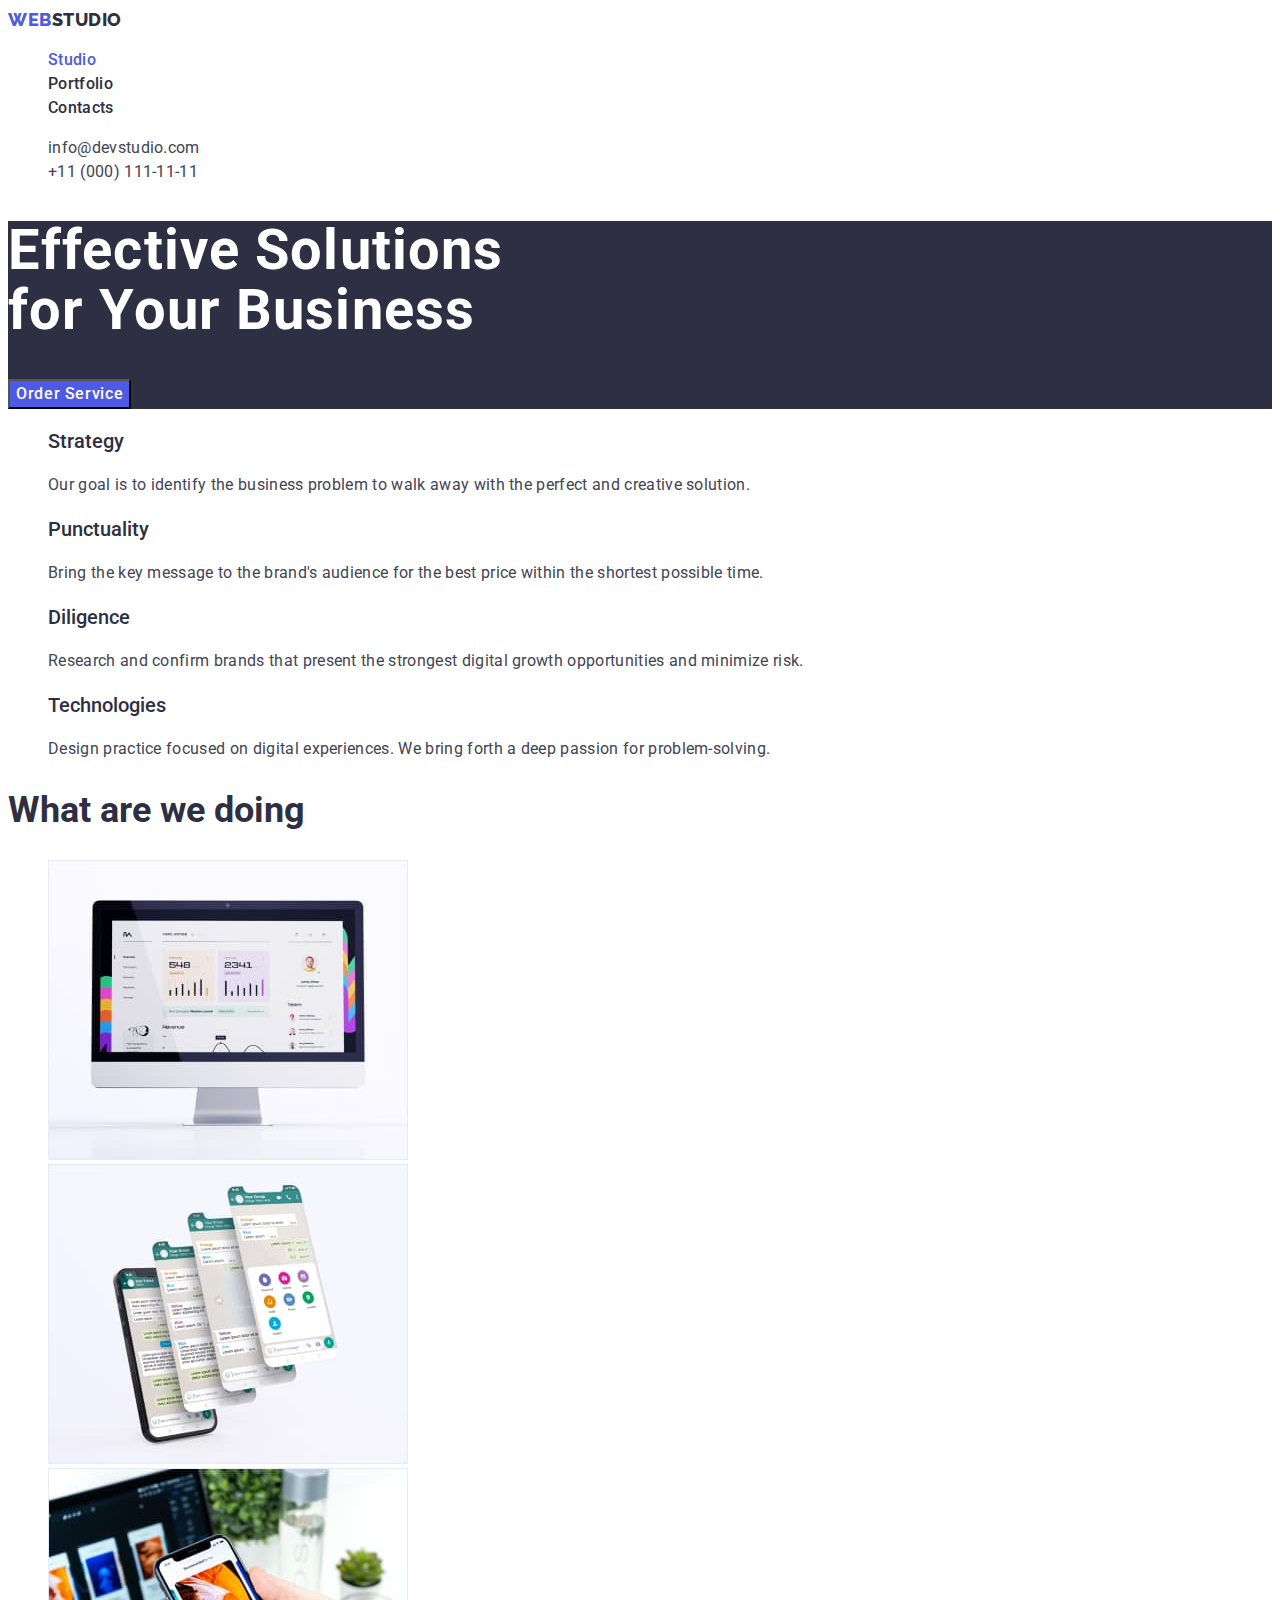
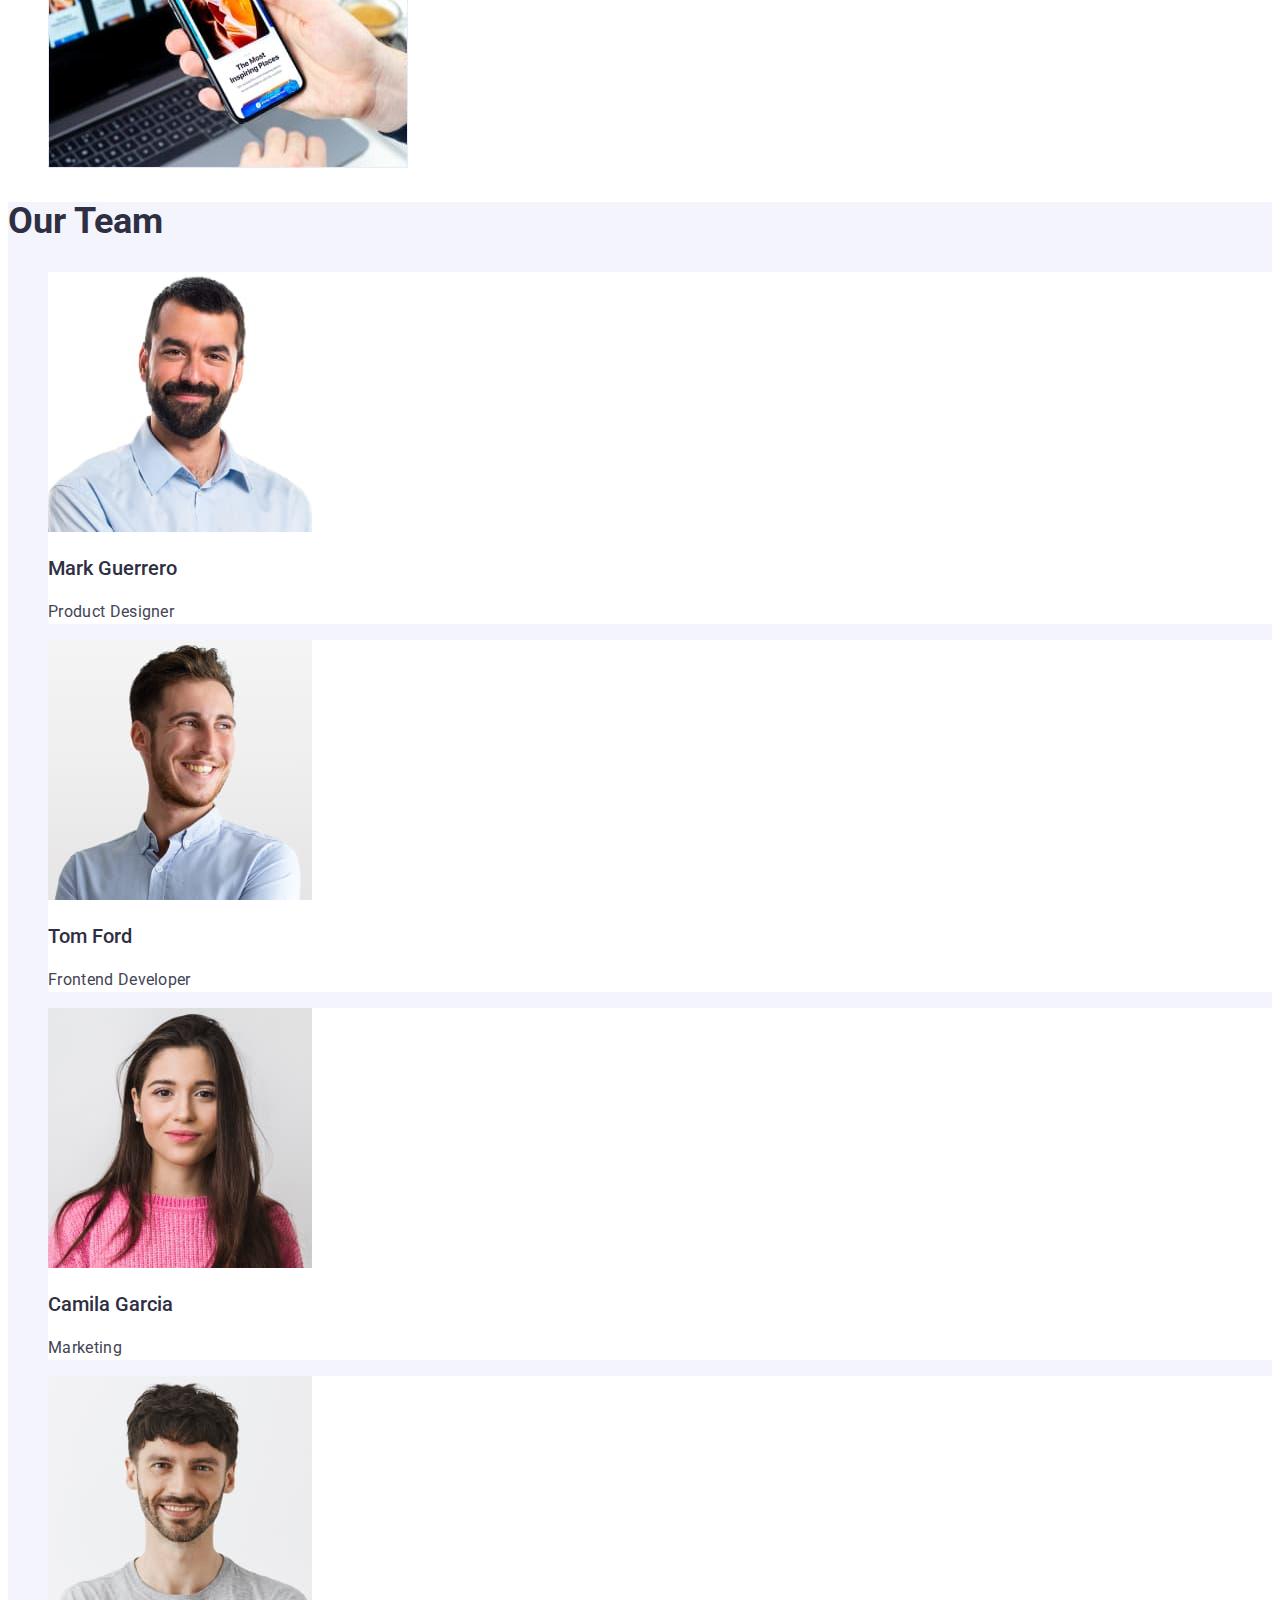
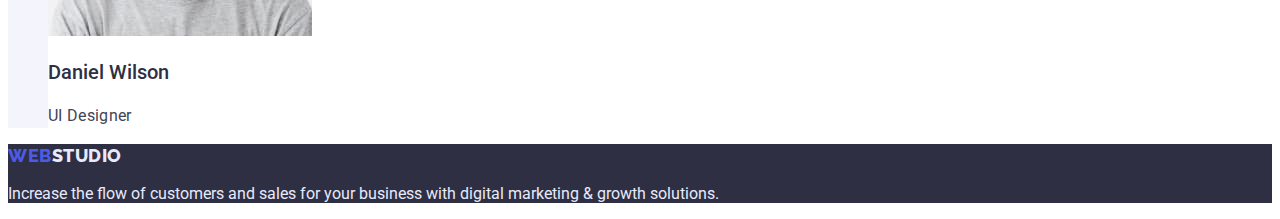
<file: index.html>
<!DOCTYPE html>
<html lang="en">
  <head>
    <meta charset="UTF-8" />
    <meta http-equiv="X-UA-Compatible" content="IE=edge" />
    <meta name="viewport" content="width=device-width, initial-scale=1.0" />
    <title>WebStudio</title>
    <link rel="preconnect" href="https://fonts.googleapis.com" />
    <link rel="preconnect" href="https://fonts.gstatic.com" crossorigin />
    <link
      href="https://fonts.googleapis.com/css2?family=Raleway:wght@800&family=Roboto:wght@400;500;700;900&display=swap"
      rel="stylesheet"
    />
    <link rel="stylesheet" href="./css/styles.css" />
  </head>
  <body>
    <header class="header">
      <nav class="navigation">
        <a href="./index.html" class="logo"
          >Web<span class="first-logo text">Studio</span></a
        >
        <ul class="site-nav">
          <li class="item">
            <a href="./index.html" class="link current">Studio</a>
          </li>
          <li class="item">
            <a href="./portfolio.html" class="link">Portfolio</a>
          </li>
          <li class="item"><a href="#" class="link">Contacts</a></li>
        </ul>
      </nav>

      <address class="address">
        <ul class="address-links">
          <li>
            <a href="mailto:info@devstudio.com" class="address-link"
              >info@devstudio.com</a
            >
          </li>
          <li>
            <a href="tel:+110001111111" class="address-link"
              >+11 (000) 111-11-11</a
            >
          </li>
        </ul>
      </address>
    </header>
    <main>
      <section class="hero-section">
        <h1 class="hero-title">
          Effective Solutions <br />
          for Your Business
        </h1>
        <button type="button" class="hero-button">Order Service</button>
      </section>
      <section class="section">
        <h2 class="invisible-title">Advances</h2>
        <ul class="list">
          <li>
            <h3 class="title">Strategy</h3>
            <p class="primary-text">
              Our goal is to identify the business problem to walk away with the
              perfect and creative solution.
            </p>
          </li>
          <li>
            <h3 class="title">Punctuality</h3>
            <p class="primary-text">
              Bring the key message to the brand's audience for the best price
              within the shortest possible time.
            </p>
          </li>
          <li>
            <h3 class="title">Diligence</h3>
            <p class="primary-text">
              Research and confirm brands that present the strongest digital
              growth opportunities and minimize risk.
            </p>
          </li>
          <li>
            <h3 class="title">Technologies</h3>
            <p class="primary-text">
              Design practice focused on digital experiences. We bring forth a
              deep passion for problem-solving.
            </p>
          </li>
        </ul>
      </section>
      <section class="section">
        <h2 class="section-title">What are we doing</h2>
        <ul class="list">
          <li>
            <img
              src="./images/computer.jpg"
              alt="Computer"
              width="360"
              height="300"
            />
          </li>
          <li>
            <img
              src="./images/phone.jpg"
              alt="Phone"
              width="360"
              height="300"
            />
          </li>
          <li>
            <img
              src="./images/search-phone.jpg"
              alt="Search in phones"
              width="360"
              height="300"
            />
          </li>
        </ul>
      </section>
      <section class="team-section">
        <h2 class="section-title">Our Team</h2>
        <ul class="list">
          <li class="list-title">
            <img
              src="./images/mark.jpg"
              alt="Mark Guerrero"
              width="264"
              height="260"
            />
            <h3 class="title">Mark Guerrero</h3>
            <p class="primary-text">Product Designer</p>
          </li>
          <li class="list-title">
            <img
              src="./images/tom.jpg"
              alt="Tom Ford"
              width="264"
              height="260"
            />
            <h3 class="title">Tom Ford</h3>
            <p class="primary-text">Frontend Developer</p>
          </li>
          <li class="list-title">
            <img
              src="./images/camila.jpg"
              alt="Camila Garcia"
              width="264"
              height="260"
            />
            <h3 class="title">Camila Garcia</h3>
            <p class="primary-text">Marketing</p>
          </li>
          <li class="list-title">
            <img
              src="./images/daniel.jpg"
              alt="Daniel Wilson"
              width="264"
              height="260"
            />
            <h3 class="title">Daniel Wilson</h3>
            <p class="primary-text">UI Designer</p>
          </li>
        </ul>
      </section>
    </main>
    <footer class="footer">
      <a href="./index.html" class="logo"
        >Web<span class="second-logo text">Studio</span></a
      >
      <p class="footer-text">
        Increase the flow of customers and sales for your business with digital
        marketing & growth solutions.
      </p>
    </footer>
  </body>
</html>
</file>
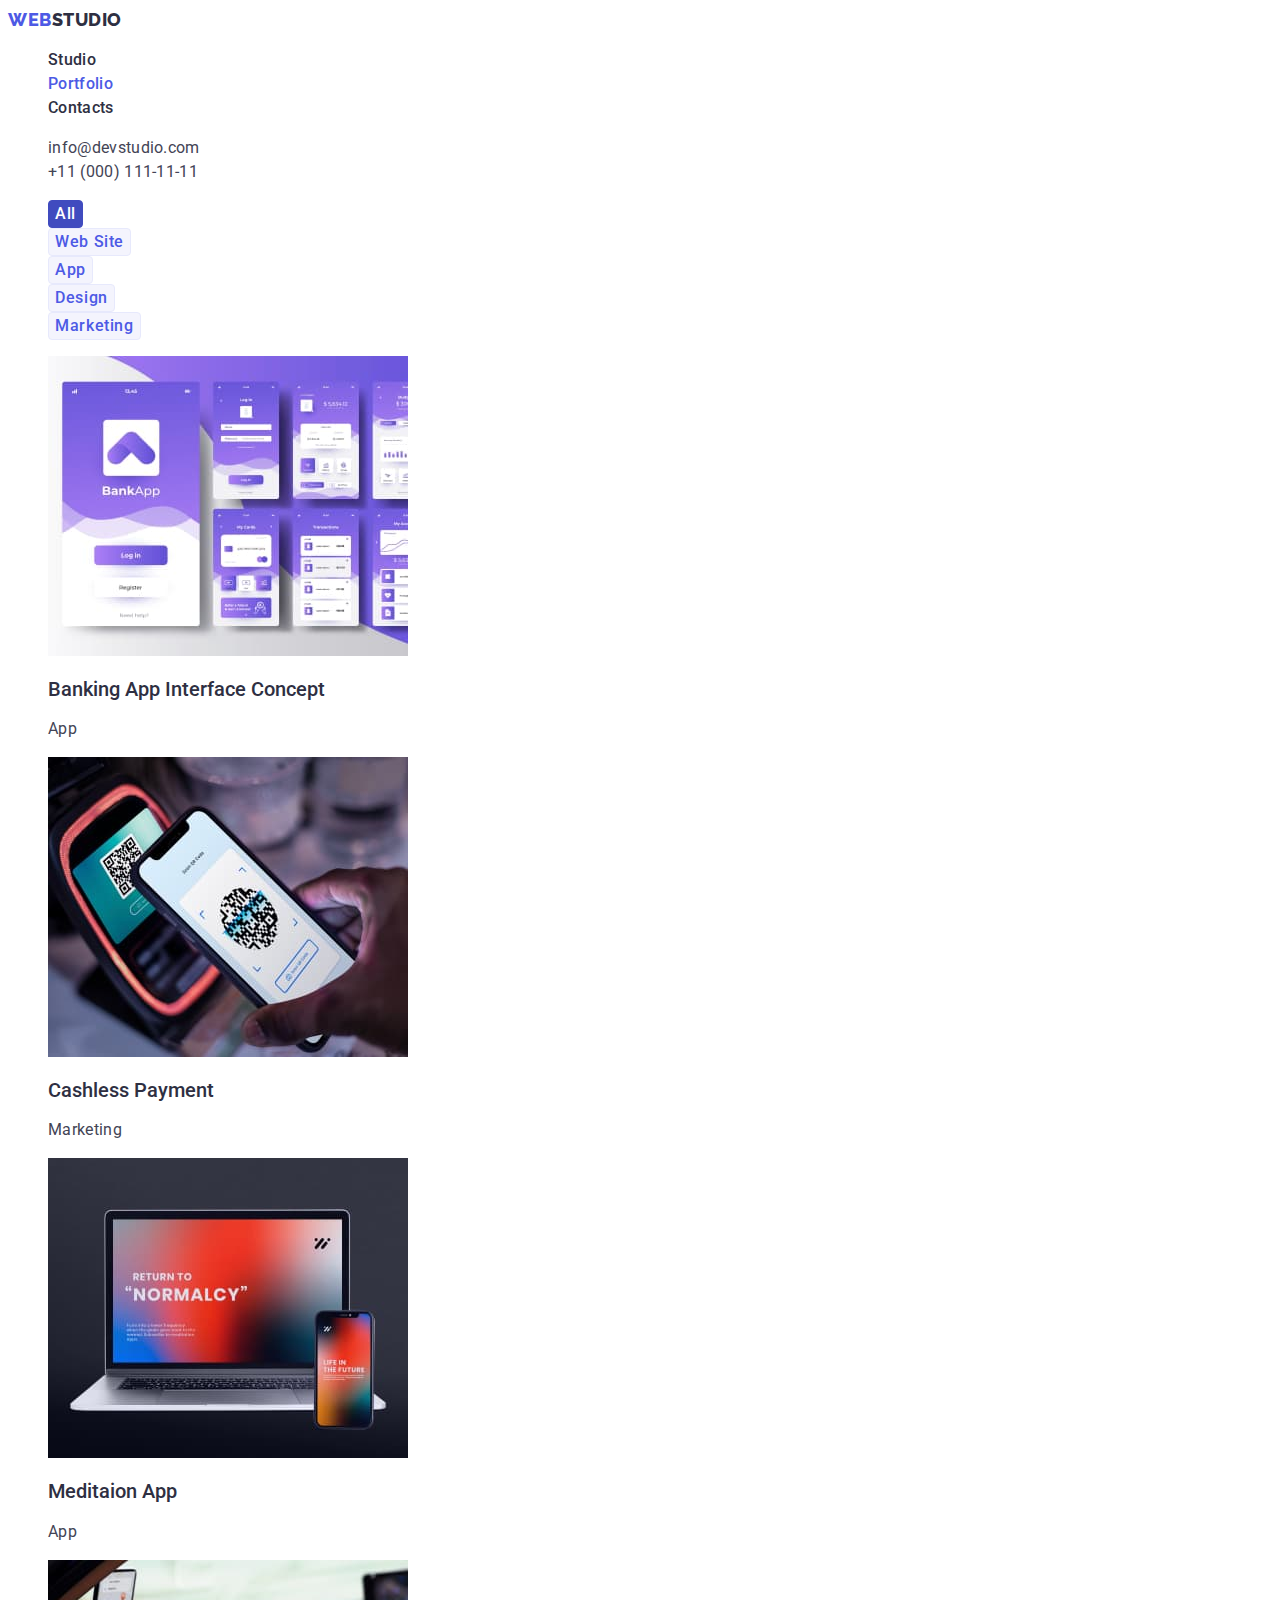
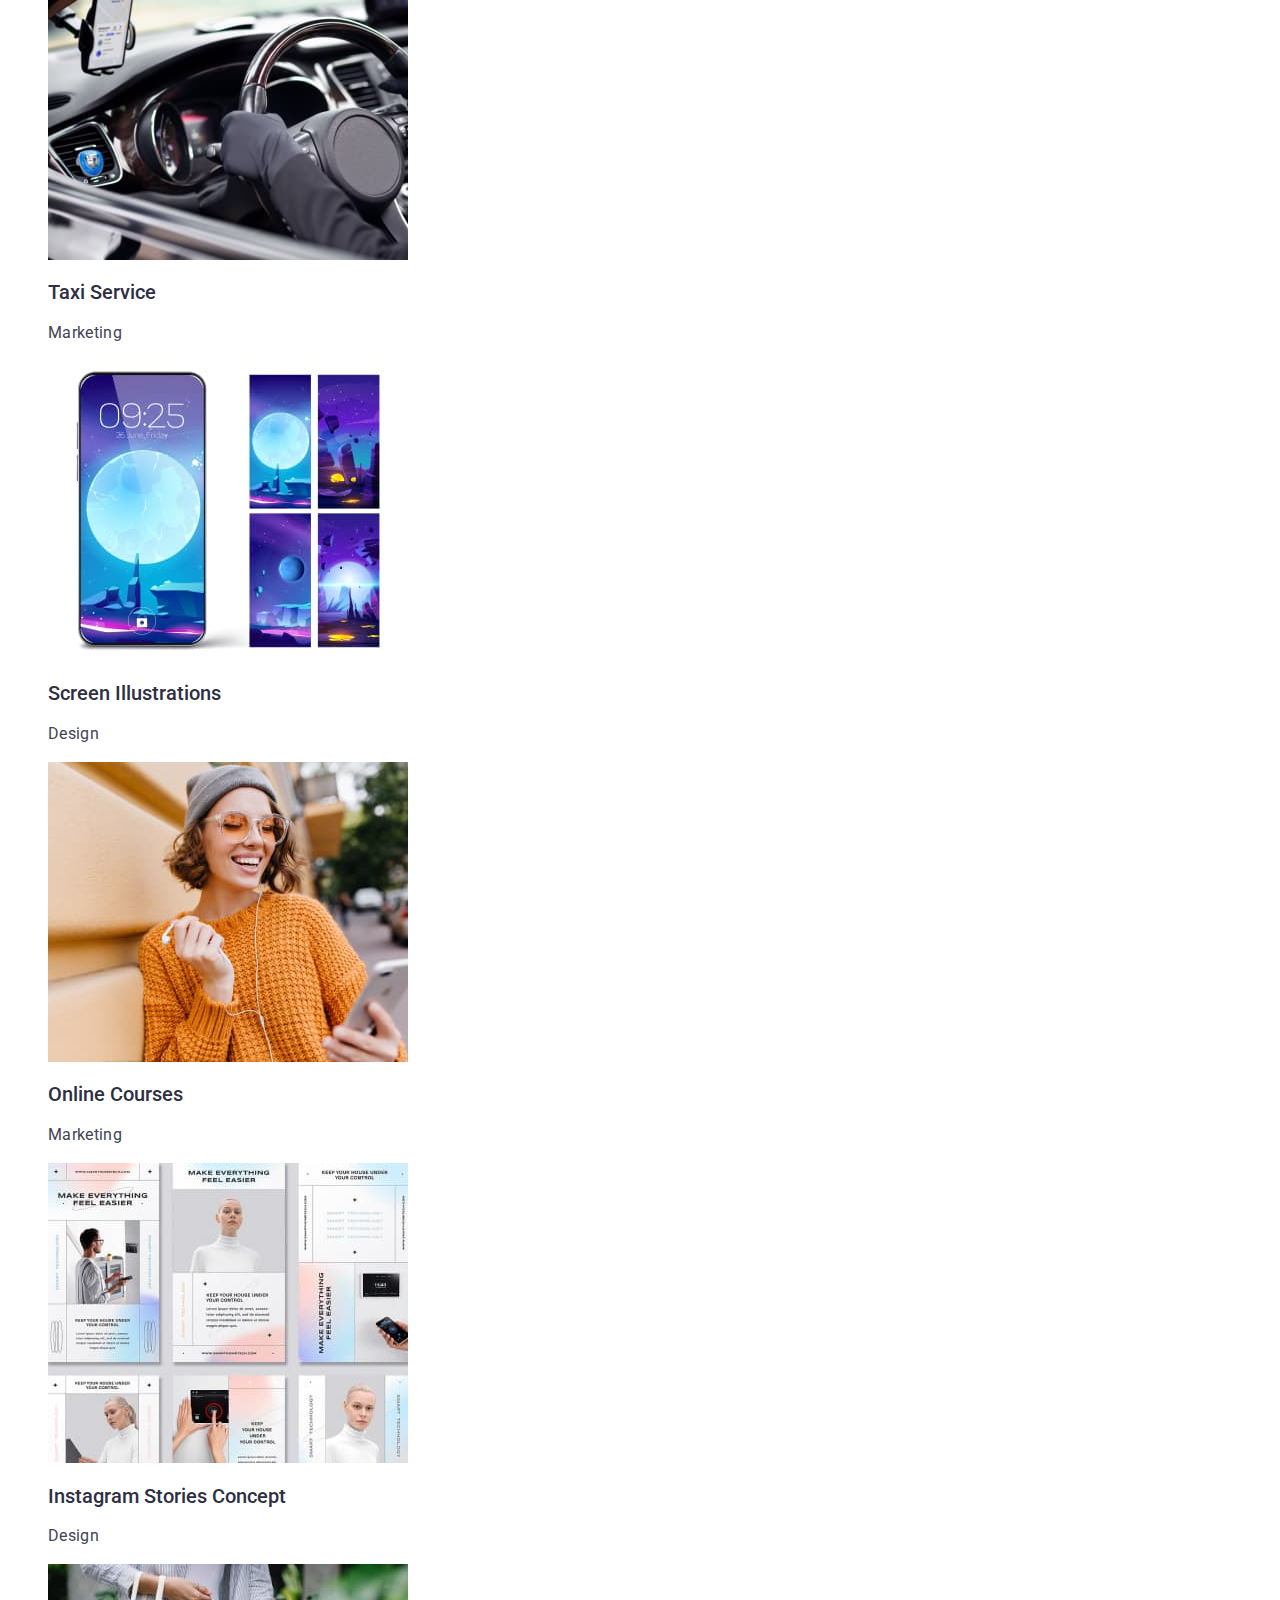
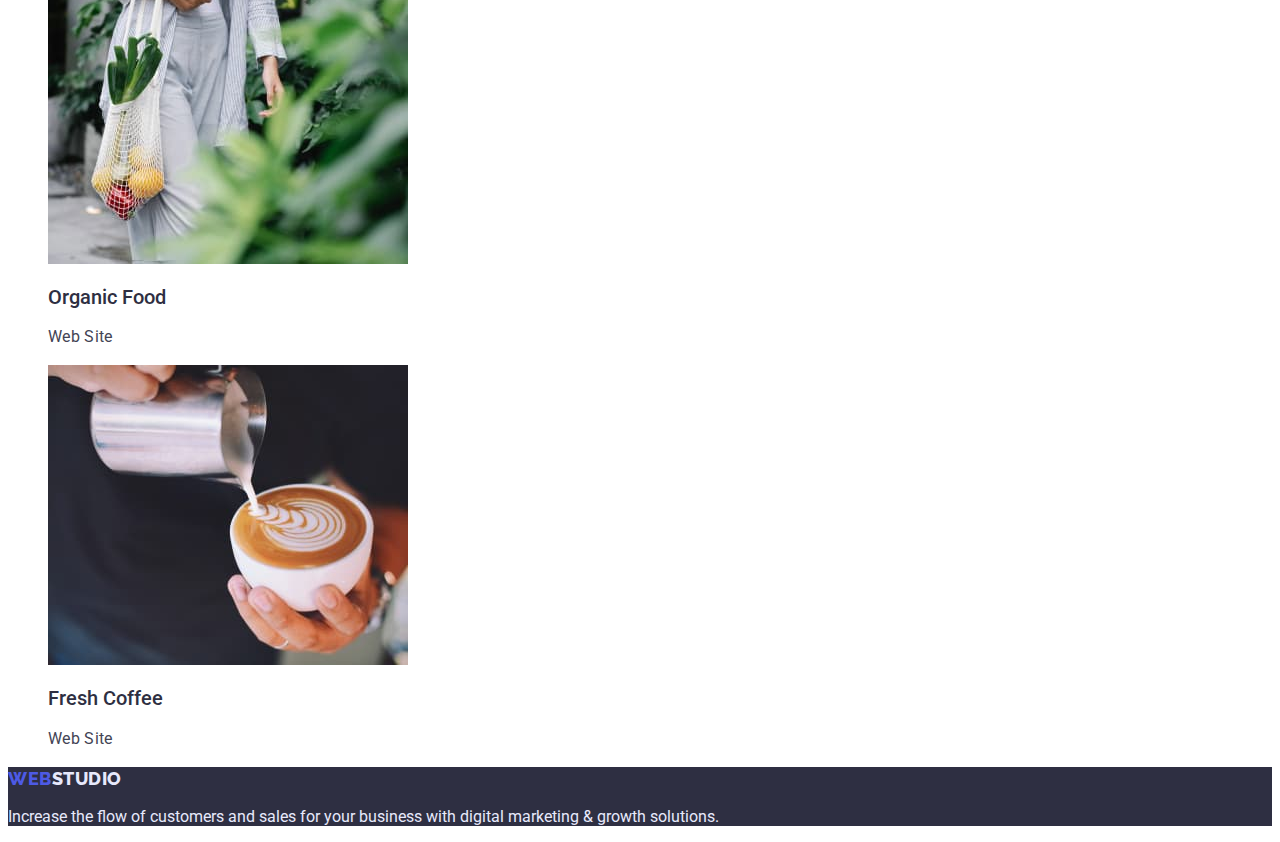
<file: portfolio.html>
<!DOCTYPE html>
<html lang="en">
  <head>
    <meta charset="UTF-8" />
    <meta http-equiv="X-UA-Compatible" content="IE=edge" />
    <meta name="viewport" content="width=device-width, initial-scale=1.0" />
    <title>WebStudio</title>
    <link rel="preconnect" href="https://fonts.googleapis.com" />
    <link rel="preconnect" href="https://fonts.gstatic.com" crossorigin />
    <link
      href="https://fonts.googleapis.com/css2?family=Raleway:wght@800&family=Roboto:wght@400;500;700;900&display=swap"
      rel="stylesheet"
    />
    <link rel="stylesheet" href="./css/styles.css" />
  </head>
  <body>
    <header class="header">
      <nav class="navigation">
        <a href="./index.html" class="logo"
          >Web<span class="first-logo text">Studio</span></a
        >
        <ul class="site-nav">
          <li class="item"><a href="./index.html" class="link">Studio</a></li>
          <li class="item">
            <a href="./portfolio.html" class="link current">Portfolio</a>
          </li>
          <li class="item"><a href="#" class="link">Contacts</a></li>
        </ul>
      </nav>

      <address class="address">
        <ul class="address-links">
          <li>
            <a href="mailto:info@devstudio.com" class="address-link"
              >info@devstudio.com</a
            >
          </li>
          <li>
            <a href="tel:+110001111111" class="address-link"
              >+11 (000) 111-11-11</a
            >
          </li>
        </ul>
      </address>
    </header>
    <main>
      <section>
        <h1 class="invisible-title">Examples of works</h1>
        <ul class="buttons-list">
          <li>
            <button type="button" class="filter-button current">All</button>
          </li>
          <li><button type="button" class="filter-button">Web Site</button></li>
          <li><button type="button" class="filter-button">App</button></li>
          <li><button type="button" class="filter-button">Design</button></li>
          <li>
            <button type="button" class="filter-button">Marketing</button>
          </li>
        </ul>

        <ul class="list">
          <li>
            <a href="#" class="link"
              ><img
                src="./images/bankapp.jpg"
                alt="photo of work"
                width="360"
                height="300"
              />
              <h2 class="title">Banking App Interface Concept</h2>
              <p class="primary-text">App</p></a
            >
          </li>
          <li>
            <a href="#" class="link"
              ><img
                src="./images/cashless.jpg"
                alt="photo of work"
                width="360"
                height="300"
              />
              <h2 class="title">Cashless Payment</h2>
              <p class="primary-text">Marketing</p></a
            >
          </li>
          <li>
            <a href="#" class="link"
              ><img
                src="./images/mediation.jpg"
                alt="photo of work"
                width="360"
                height="300"
              />
              <h2 class="title">Meditaion App</h2>
              <p class="primary-text">App</p></a
            >
          </li>
          <li>
            <a href="#" class="link"
              ><img
                src="./images/taxiservice.jpg"
                alt="photo of work"
                width="360"
                height="300"
              />
              <h2 class="title">Taxi Service</h2>
              <p class="primary-text">Marketing</p></a
            >
          </li>
          <li>
            <a href="#" class="link"
              ><img
                src="./images/screenillustrations.jpg"
                alt="photo of work"
                width="360"
                height="300"
              />
              <h2 class="title">Screen Illustrations</h2>
              <p class="primary-text">Design</p></a
            >
          </li>
          <li>
            <a href="#" class="link">
              <img
                src="./images/onlinecourses.jpg"
                alt="photo of work"
                width="360"
                height="300"
              />
              <h2 class="title">Online Courses</h2>
              <p class="primary-text">Marketing</p></a
            >
          </li>
          <li>
            <a href="#" class="link"
              ><img
                src="./images/instconsept.jpg"
                alt="photo of work"
                width="360"
                height="300"
              />
              <h2 class="title">Instagram Stories Concept</h2>
              <p class="primary-text">Design</p></a
            >
          </li>
          <li>
            <a href="#" class="link"
              ><img
                src="./images/orgfood.jpg"
                alt="photo of work"
                width="360"
                height="300"
              />
              <h2 class="title">Organic Food</h2>
              <p class="primary-text">Web Site</p></a
            >
          </li>
          <li>
            <a href="#" class="link"
              ><img
                src="./images/freshcoffe.jpg"
                alt="photo of work"
                width="360"
                height="300"
              />
              <h2 class="title">Fresh Coffee</h2>
              <p class="primary-text">Web Site</p></a
            >
          </li>
        </ul>
      </section>
    </main>
    <footer class="footer">
      <a href="./index.html" class="logo"
        >Web<span class="second-logo text">Studio</span></a
      >
      <p class="footer-text">
        Increase the flow of customers and sales for your business with digital
        marketing & growth solutions.
      </p>
    </footer>
  </body>
</html>
</file>
<file: css/styles.css>
:root {
  --main-text-color: #434455;
  --title-text-color: #2e2f42;
  --accent-text-color: #4d5ae5;
  --primary-white-color: #ffffff;
  --team-section-color: #f4f4fd;
  --footer-text-color: #e7e9fc;
  --button-accent-color: #404bbf;
}

body {
  color: var(--main-text-color);
  font-family: 'Roboto', sans-serif;
  font-style: normal;
  font-size: 16px;
  background-color: var(--primary-white-color);
}

.logo {
  color: var(--accent-text-color);
  font-family: 'Raleway', sans-serif;
  font-style: normal;
  font-weight: 800;
  font-size: 18px;
  line-height: 1.33;
  letter-spacing: 0.03em;
  text-transform: uppercase;
  text-decoration: none;
}

.first-logo.text {
  color: var(--title-text-color);
}

.second-logo.text {
  color: var(--footer-text-color);
}

.link {
  color: var(--main-text-color);
  text-decoration: none;
  display: block;
}

.site-nav .link {
  color: var(--title-text-color);
  font-family: 'Roboto', sans-serif;
  font-style: normal;
  font-weight: 500;
  font-size: 16px;
  line-height: 1.5;
  letter-spacing: 0.02em;
  background-color: var(--primary-white-color);
}

.site-nav {
  list-style-type: none;
}

.site-nav .link:hover,
.site-nav .link:focus {
  color: var(--accent-text-color);
}

.site-nav .link.current {
  color: var(--accent-text-color);
}

.address-links {
  list-style-type: none;
}
.address-link {
  color: var(--main-text-color);
  font-family: 'Roboto', sans-serif;
  font-style: normal;
  font-weight: 400;
  font-size: 16px;
  line-height: 1.5;
  letter-spacing: 0.02em;
  text-decoration: none;
}

.address-link:hover,
.address-link:focus {
  color: var(--accent-text-color);
}

.hero-section {
  background-color: var(--title-text-color);
}

.hero-title {
  color: var(--primary-white-color);
  font-weight: 700;
  font-size: 56px;
  line-height: 1.07;
  letter-spacing: 0.02em;
}

.hero-button {
  color: var(--primary-white-color);
  font-family: 'Roboto', sans-serif;
  font-style: normal;
  font-weight: 500;
  font-size: 16px;
  line-height: 1.5;
  letter-spacing: 0.04em;
  background: var(--accent-text-color);
  cursor: pointer;
}

.hero-button:hover,
.hero-button:focus {
  background-color: var(--accent-text-color);
}

.invisible-title {
  position: absolute;
  white-space: nowrap;
  width: 1px;
  height: 1px;
  overflow: hidden;
  border: 0;
  padding: 0;
  clip: rect(0 0 0 0);
  clip-path: inset(50%);
  margin: -1px;
}
.section-title {
  color: var(--title-text-color);
  font-weight: 700;
  font-size: 36px;
  line-height: 1.11;
}

.title {
  color: var(--title-text-color);
  font-weight: 500;
  font-size: 20px;
  line-height: 1.2;
}

.primary-text {
  line-height: 1.5;
  letter-spacing: 0.02em;
}

.list {
  list-style-type: none;
}

.list-title {
  background-color: var(--primary-white-color);
}

.team-section {
  background-color: var(--team-section-color);
}

.footer {
  background-color: var(--title-text-color);
}

.footer-text {
  color: var(--footer-text-color);
}

.buttons-list {
  list-style-type: none;
}

.filter-button {
  color: var(--accent-text-color);
  font-family: 'Roboto', sans-serif;
  font-style: normal;
  font-weight: 500;
  font-size: 16px;
  line-height: 1.5;
  letter-spacing: 0.04em;
  background-color: var(--team-section-color);
  border: 1px solid var(--footer-text-color);
  border-radius: 4px;
  cursor: pointer;
}

.filter-button:hover,
.filter-button:focus {
  color: var(--primary-white-color);
  background: var(--button-accent-color);
  border-color: var(--button-accent-color);
}

.filter-button.current {
  color: var(--primary-white-color);
  background: var(--button-accent-color);
  border-color: var(--button-accent-color);
}
</file>
